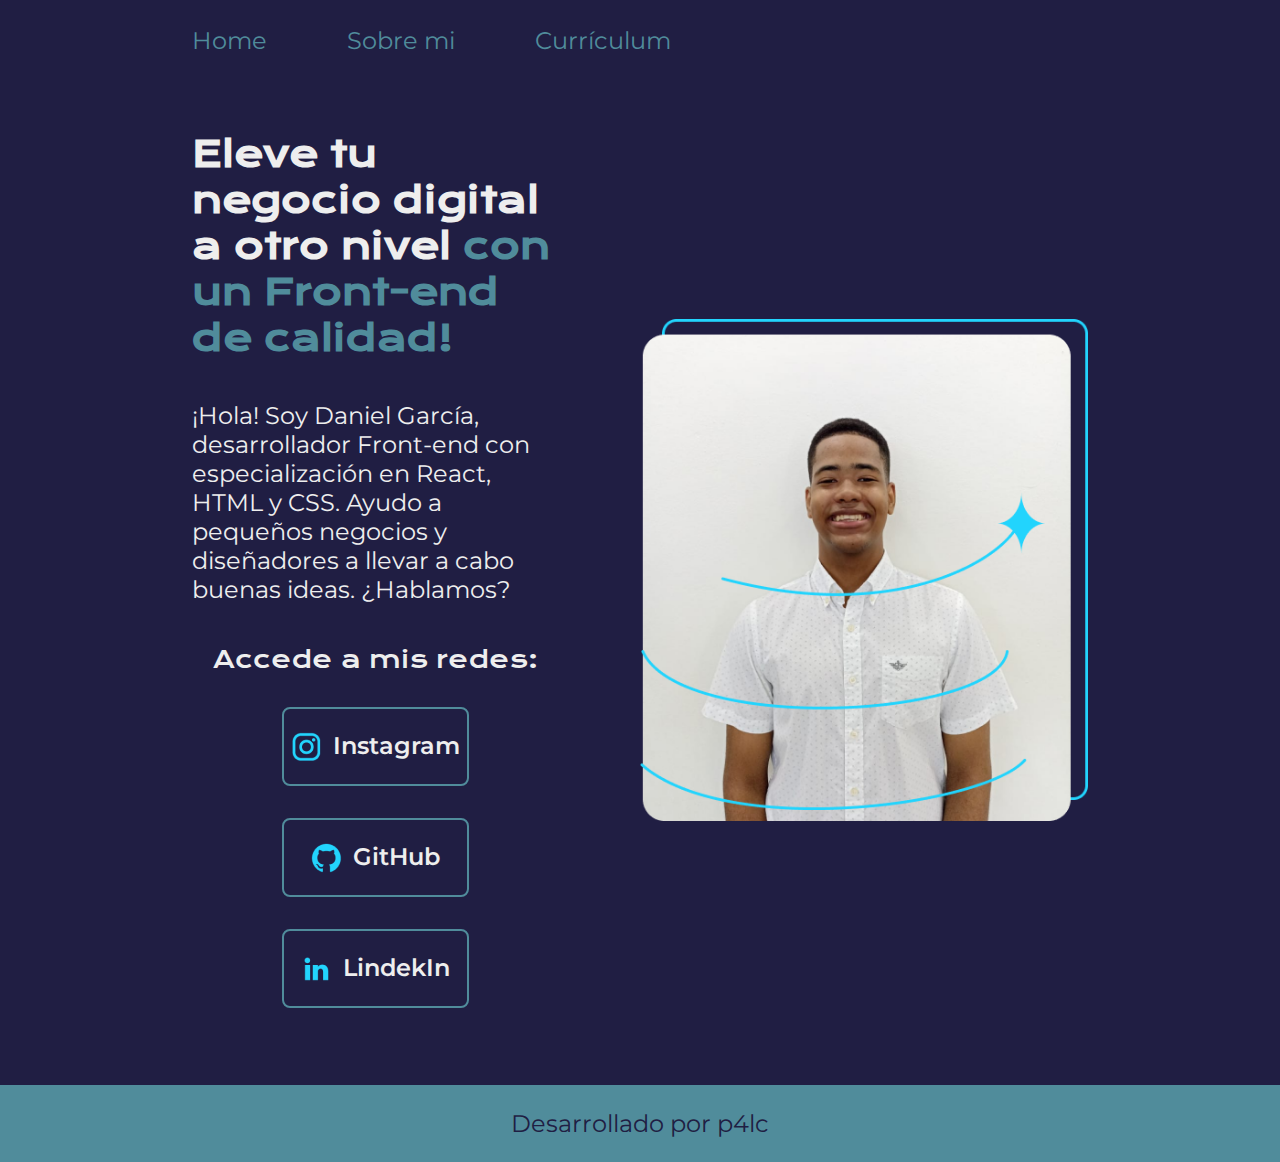
<file: index.html>
<!DOCTYPE html>

<html lang="es">

<head>
    <meta charset="UTF-8">
    <meta name="viewport" content="width=device-width, initial-scale=1.0">
    <title>Portafolio</title>
    <link rel="stylesheet" href="./style/style.css">
</head>

<body>
    <header class="header">
        <nav class="header-menu">
            <a class="header-menu-link" href="index.html"> Home </a>
            <a class="header-menu-link" href="./about.html"> Sobre mi </a>
            <a class="header-menu-link" href="./curriculum.html"> Currículum </a>
        </nav>
    </header>
    <main class="presentacion">
        <section class="presentacion-contenido">
            <h1 class="presentacion-contenido-titulo">
                Eleve tu negocio digital a otro nivel <strong class="tituloStrong"> con un Front-end de calidad!
                </strong>
            </h1>
            <p class="presentacion-contenido-parrafo">
                ¡Hola! Soy Daniel García, desarrollador Front-end con especialización en React, HTML y CSS. Ayudo a
                pequeños
                negocios y diseñadores a llevar a cabo buenas ideas. ¿Hablamos?
            </p>
            <div class="presentacion-enlaces">
                <h2 class="titulo-enlaces"> Accede a mis redes: </h2>
                <a class="btnLink" href="https://www.instagram.com"> 
                    <img src="./assets/instagram.png">
                    Instagram 
                </a>
                <a class="btnLink" href="https://github.com"> 
                    <img src="./assets/github.png">
                    GitHub 
                </a>
                <a class="btnLink" href="https://linkedin.com"> 
                    <img src="./assets/linkedin.png">
                    LindekIn 
                </a>
            </div>
        </section>
        <img class="imgDaniel" src="./assets/Imagem.png" alt="Imagen de Daniel Garcia">
    </main>
    <footer class="footer"> Desarrollado por p4lc </footer>
</body>

</html>
</file>
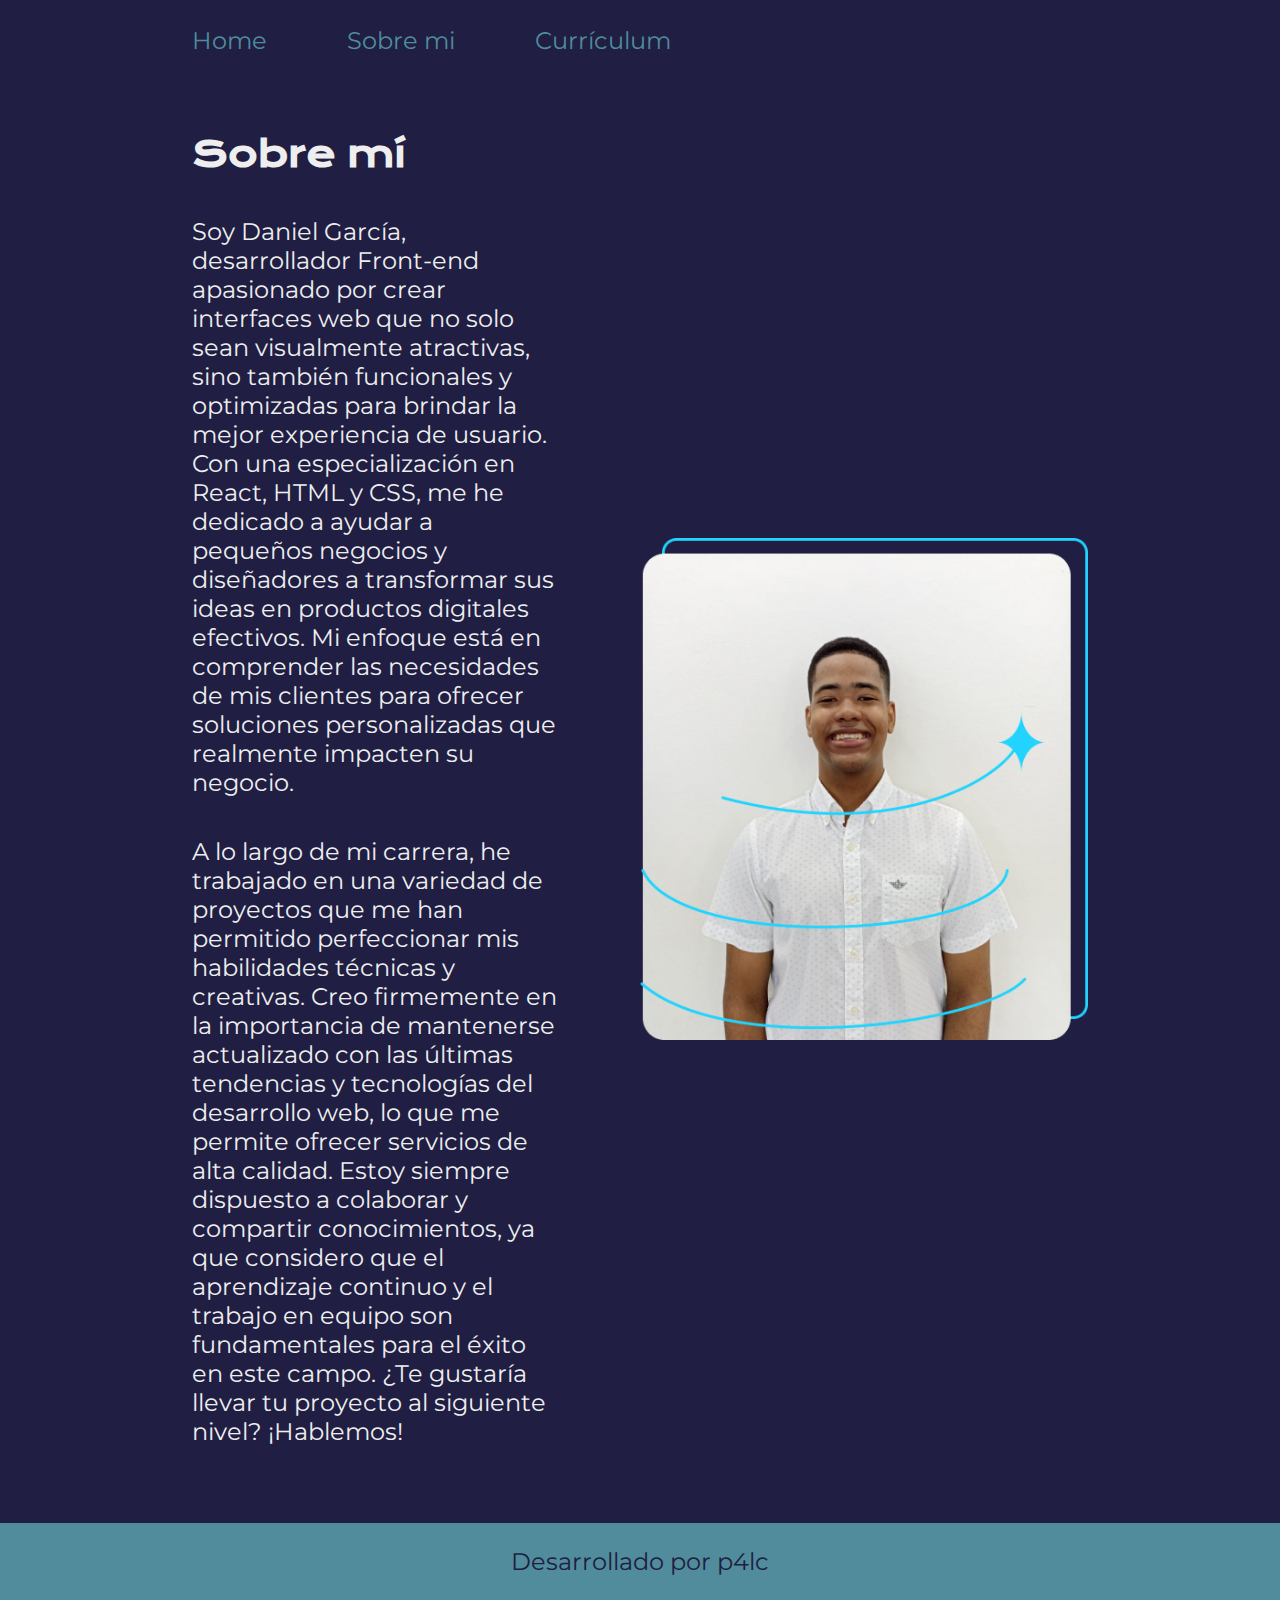
<file: about.html>
<!DOCTYPE html>
<html lang="es">

<head>
    <meta charset="UTF-8">
    <meta name="viewport" content="width=device-width, initial-scale=1.0">
    <link rel="stylesheet" href="./style/style.css">
    <title> Sobre mi </title>
</head>

<body>
    <header class="header">
        <nav class="header-menu">
            <a class="header-menu-link" href="index.html"> Home </a>
            <a class="header-menu-link" href="./about.html"> Sobre mi </a>
            <a class="header-menu-link" href="./curriculum.html"> Currículum </a>
        </nav>
    </header>
    <main class="presentacion">
        <section class="presentacion-contenido">
            <h1 class="presentacion-contenido-titulo"> Sobre mí </h1>
            <p class="presentacion-contenido-parrafo"> Soy Daniel García, desarrollador Front-end apasionado por crear interfaces web que no solo sean
                visualmente atractivas, sino también funcionales y optimizadas para brindar la mejor experiencia de
                usuario. Con una especialización en React, HTML y CSS, me he dedicado a ayudar a pequeños negocios y
                diseñadores a transformar sus ideas en productos digitales efectivos. Mi enfoque está en comprender las
                necesidades de mis clientes para ofrecer soluciones personalizadas que realmente impacten su negocio.
            </p>
            <p class="presentacion-contenido-parrafo"> A lo largo de mi carrera, he trabajado en una variedad de proyectos que me han permitido perfeccionar
                mis habilidades técnicas y creativas. Creo firmemente en la importancia de mantenerse actualizado con
                las últimas tendencias y tecnologías del desarrollo web, lo que me permite ofrecer servicios de alta
                calidad. Estoy siempre dispuesto a colaborar y compartir conocimientos, ya que considero que el
                aprendizaje continuo y el trabajo en equipo son fundamentales para el éxito en este campo. ¿Te gustaría
                llevar tu proyecto al siguiente nivel? ¡Hablemos! </p>
        </section>
        <img class="imgDaniel" src="./assets/Imagem.png" alt="Imagen de Daniel Garcia">
    </main>
    <footer class="footer"> Desarrollado por p4lc </footer>
</body>

</html>
</file>
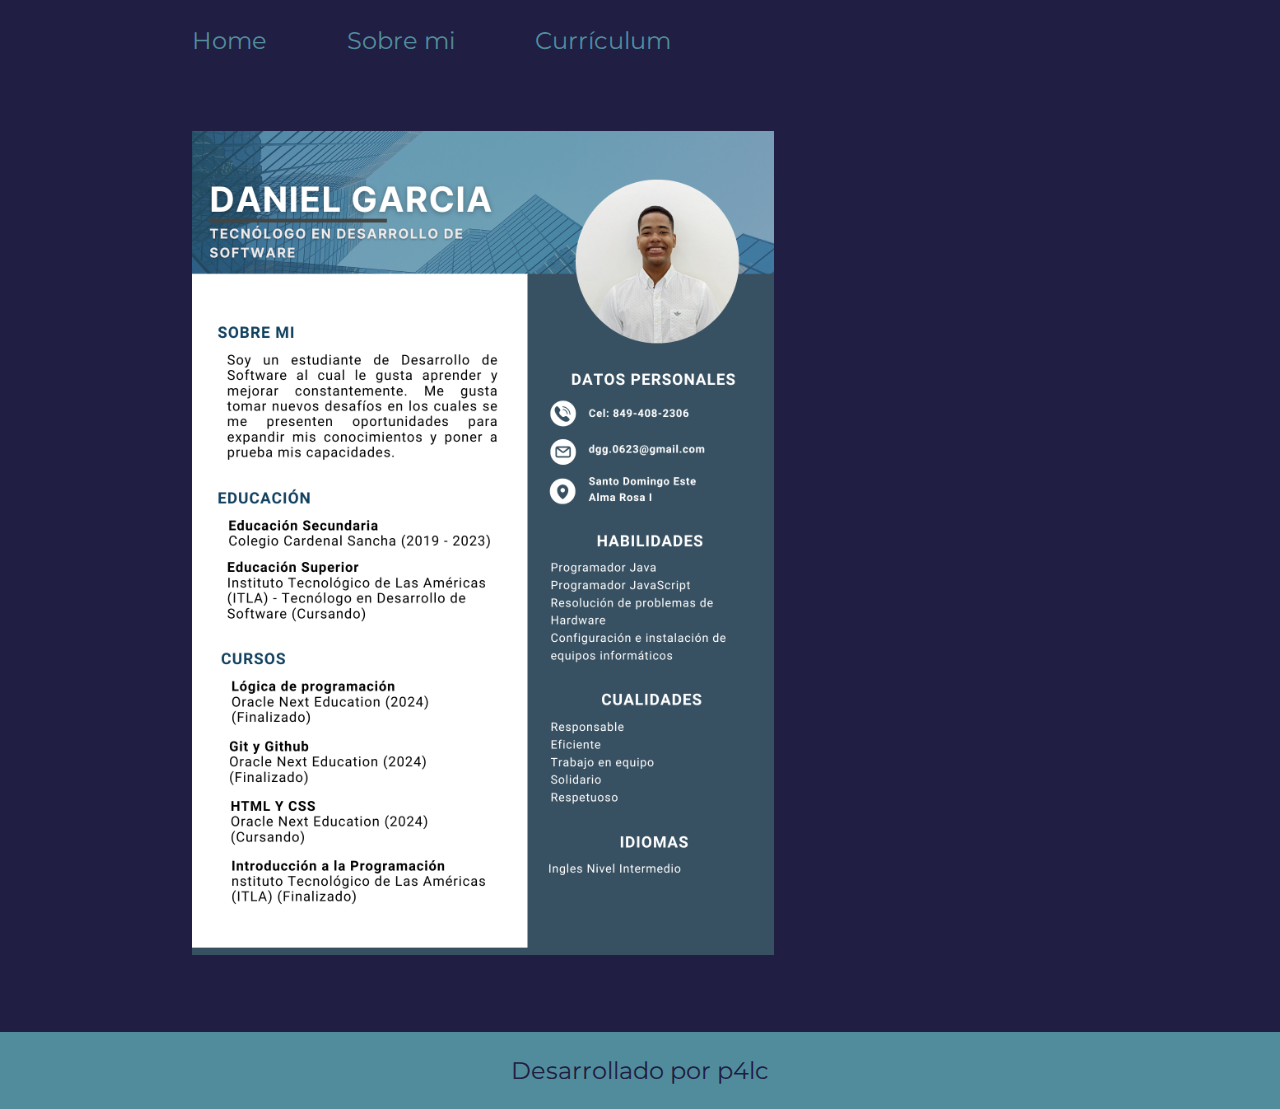
<file: curriculum.html>
<!DOCTYPE html>
<html lang="es">

<head>
    <meta charset="UTF-8">
    <meta name="viewport" content="width=device-width, initial-scale=1.0">
    <link rel="stylesheet" href="./style/style.css">
    <title> Curriculum </title>
</head>

<body>
    <header class="header">
        <nav class="header-menu">
            <a class="header-menu-link" href="index.html"> Home </a>
            <a class="header-menu-link" href="./about.html"> Sobre mi </a>
            <a class="header-menu-link" href="./curriculum.html"> Currículum </a>
        </nav>
    </header>
    <main class="presentacion">
        <img class="imgCurriculum" src="./assets/Curriculum .png" alt="Curriculum de Daniel"> 
    </main>
    <footer class="footer"> Desarrollado por p4lc </footer>
</body>

</html>
</file>
<file: style/style.css>
@import url('https://fonts.googleapis.com/css2?family=Krona+One&family=Montserrat:ital,wght@0,100..900;1,100..900&display=swap');

:root {

    --color-primario: #201E43;
    --color-secundario: #EEEEEE;
    --color-terciario: #508C9B;
    --color-hover: #134B70;

    --fuente-montserrat: "Montserrat", sans-serif;
    --fuente-krona: "Krona One", sans-serif;
}

* {
    padding: 0;
    margin: 0;

}

body {
    background-color: var(--color-primario);
    color: var(--color-secundario);
    box-sizing: border-box;
}

.header {
    padding: 2% 0% 0% 15%;
}

.header-menu {
    display: flex;
    gap: 80px;
}

.header-menu-link {
    font-size: 1.5rem;
    font-family: var(--fuente-montserrat);
    font-weight: 400;
    color: var(--color-terciario);
    text-decoration: none;
}

.header-menu-link:Hover {
    transform: scale(1.15);
}

.tituloStrong {
    color: var(--color-terciario);
}

.presentacion {
    display: flex;
    justify-content: space-between;
    align-items: center;
    padding: 6% 15%;
    gap: 82px;
}

.presentacion-contenido {
    width: 50%;
    display: flex;
    flex-direction: column;
    gap: 40px;
} 

.presentacion-contenido-titulo {
    font-size: 2.25rem;
    font-family: var(--fuente-krona);
}

.presentacion-contenido-parrafo {
    font-size: 1.5rem;
    font-family: var(--fuente-montserrat);
}

.presentacion-enlaces {
    display: flex;
    justify-content: space-between;
    flex-direction: column;
    align-items: center;
    gap: 32px;
}

.btnLink{
    width: 50%;
    text-align: center;
    padding: 21.5px 0;
    border-radius: 8px;
    font-size: 1.5rem;
    font-family: var(--fuente-montserrat);
    font-weight: 600;
    text-decoration: none;
    color: var(--color-secundario);
    border: 2px solid var(--color-terciario);
    display: flex;
    justify-content: center;
    gap: 10px;
}

.btnLink:Hover {
    background-color: var(--color-hover);
}

.imgDaniel {
    width: 50%;
}

.imgDaniel:Hover {
    transform: scale(1.2);
}

.titulo-enlaces {
    font-size: 1.5rem;
    font-family: var(--fuente-krona);
    color: var(--color-secundario);
    font-weight: 400;
}

.footer {
    background-color: var(--color-terciario);
    font-size: 1.5rem;
    font-family: var(--fuente-montserrat);
    color: var(--color-primario);
    text-align: center;
    padding: 24px;
    font-weight: 400;
}

.imgCurriculum {
    width: 65%;
}

@media (max-width: 1200px) {
    .header {
        padding: 10%;
    }

    .header-menu {
        justify-content: center;
    }

    .presentacion {
        flex-direction: column-reverse;
        padding: 5%;
    }

    .presentacion-contenido {
        width: auto;
    }
}
</file>
